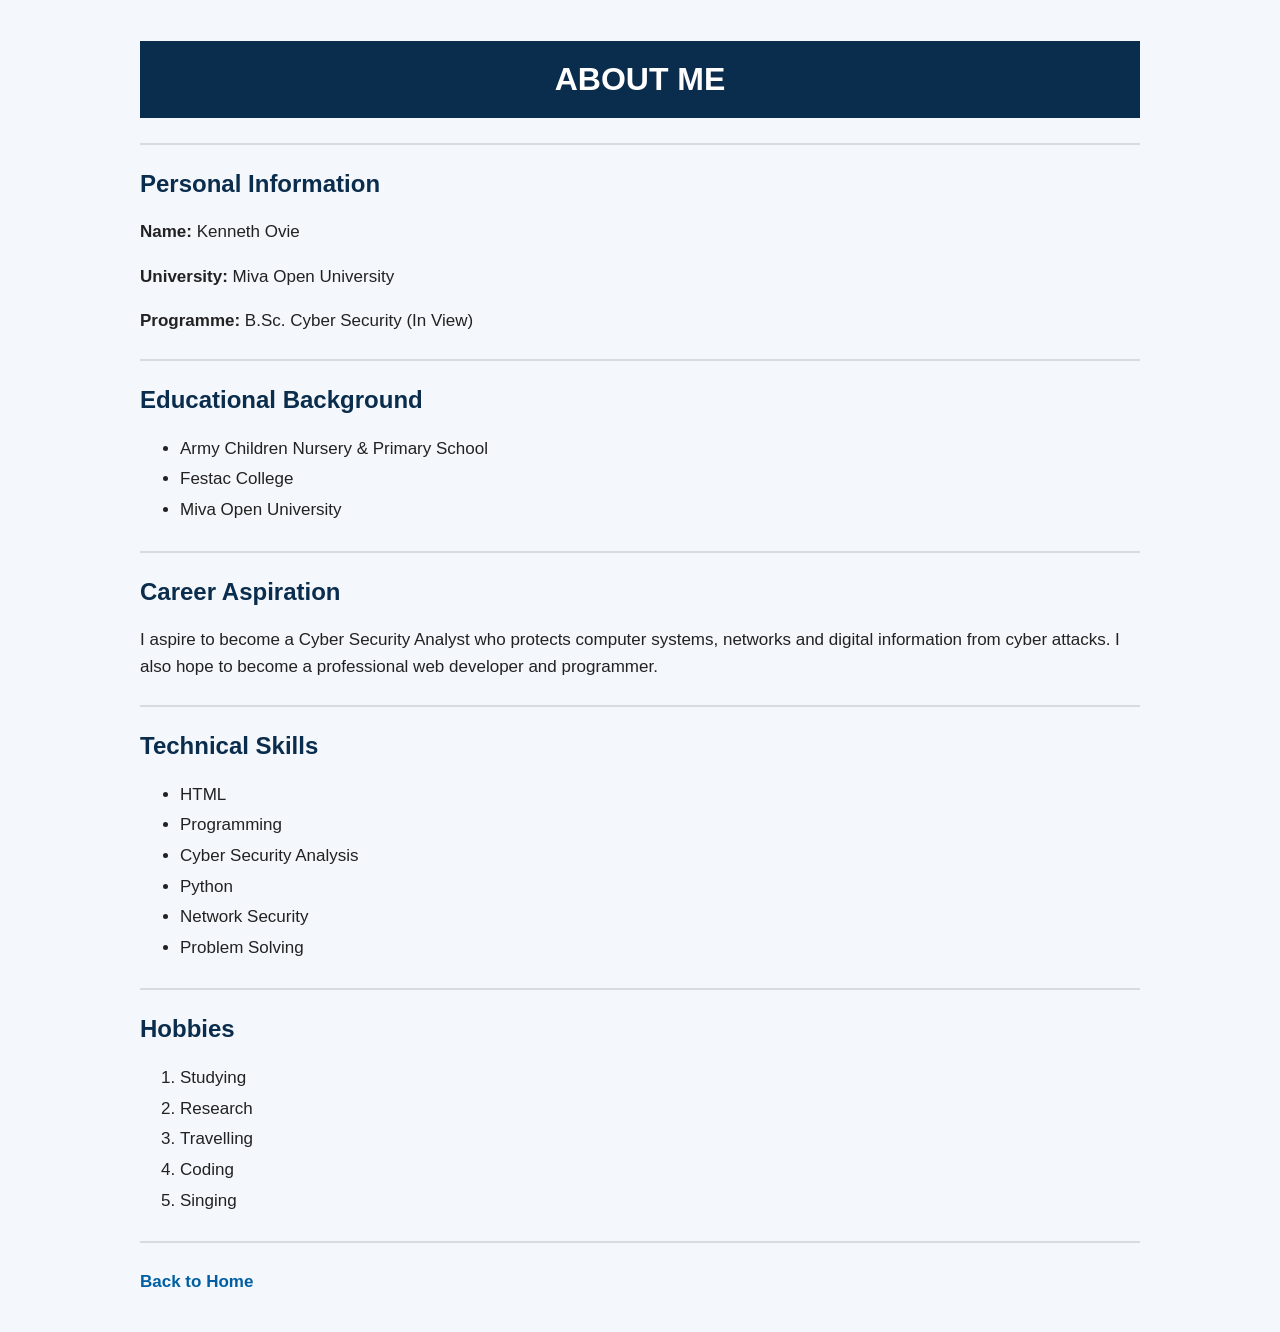
<file: about.html>
<!DOCTYPE html>
<html>

<head>

    <title>About Me</title>
    <link rel="stylesheet" href="style.css">

</head>

<body>

    <h1>ABOUT ME</h1>

    <hr>

    <h2>Personal Information</h2>

    <p><b>Name:</b> Kenneth Ovie</p>

    <p><b>University:</b> Miva Open University</p>

    <p><b>Programme:</b> B.Sc. Cyber Security (In View)</p>

    <hr>

    <h2>Educational Background</h2>

    <ul>
        <li>Army Children Nursery & Primary School</li>
        <li>Festac College</li>
        <li>Miva Open University</li>
    </ul>

    <hr>

    <h2>Career Aspiration</h2>

    <p>
        I aspire to become a Cyber Security Analyst who protects
        computer systems, networks and digital information from
        cyber attacks. I also hope to become a professional web
        developer and programmer.
    </p>

    <hr>

    <h2>Technical Skills</h2>

    <ul>

        <li>HTML</li>

        <li>Programming</li>

        <li>Cyber Security Analysis</li>

        <li>Python</li>

        <li>Network Security</li>

        <li>Problem Solving</li>

    </ul>

    <hr>

    <h2>Hobbies</h2>

    <ol>

        <li>Studying</li>

        <li>Research</li>

        <li>Travelling</li>

        <li>Coding</li>

        <li>Singing</li>

    </ol>

    <hr>

    <p>

        <a href="index.html">Back to Home</a>

    </p>

</body>

</html>
</file>
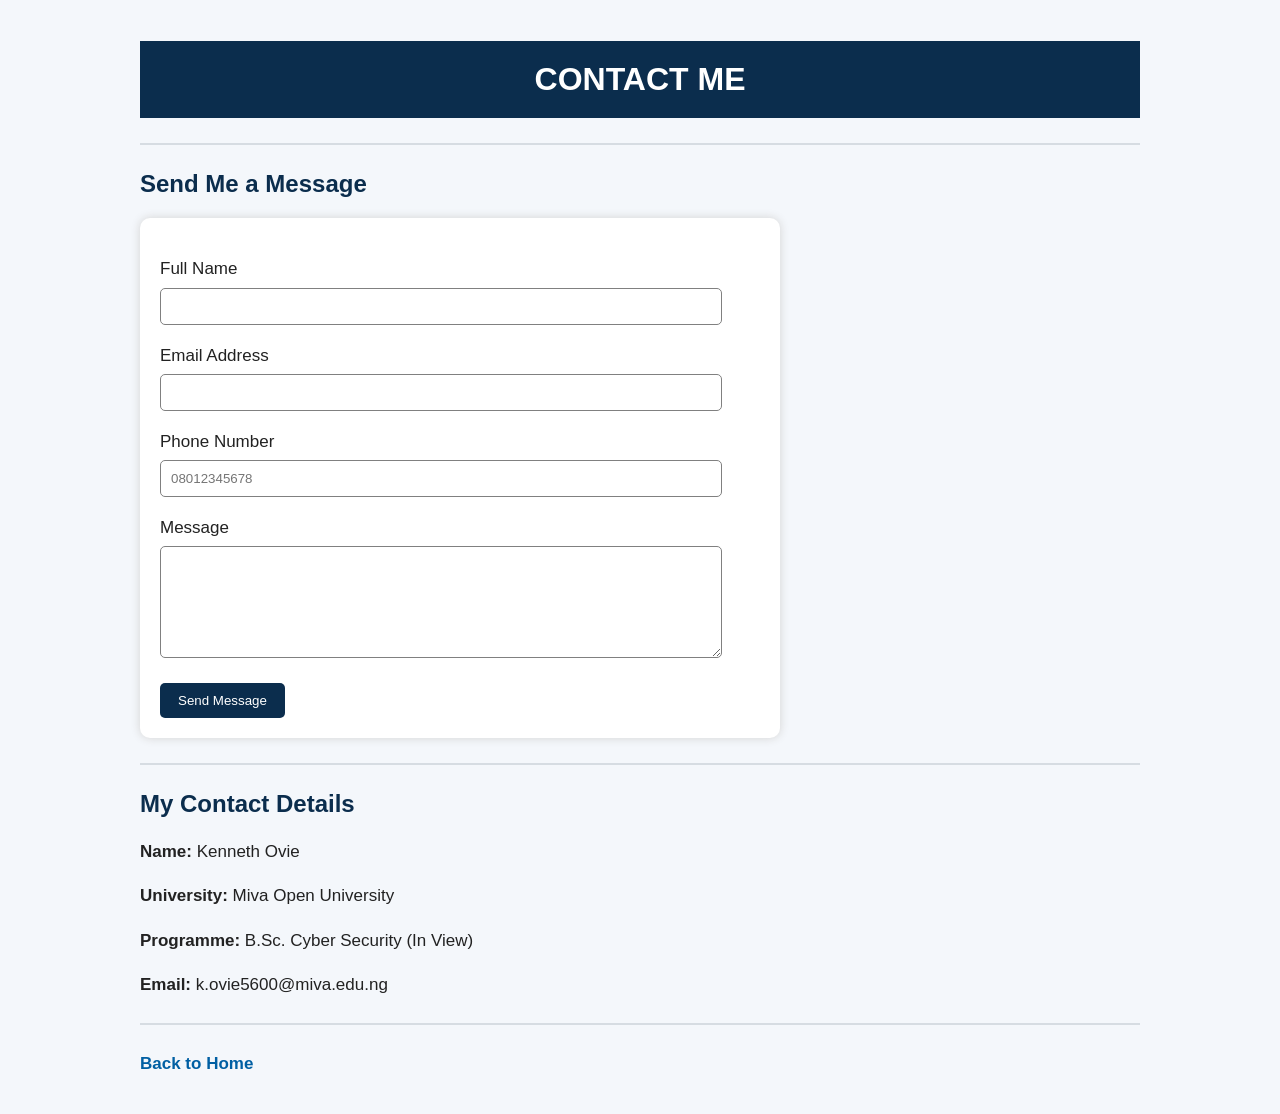
<file: contact.html>
<!DOCTYPE html>
<html>

<head>
    <title>Contact Me</title>
    <link rel="stylesheet" href="style.css">
</head>

<body>

    <h1>CONTACT ME</h1>

    <hr>

    <h2>Send Me a Message</h2>

    <form id="contactForm">

        <p>
            <label>Full Name</label><br>
            <input type="text" id="name">
        </p>

        <p>
            <label>Email Address</label><br>
            <input type="text" id="email">
        </p>

        <p>
            <label>Phone Number</label><br>
            <input
    type="tel"
    id="phone"
    placeholder="08012345678"
    pattern="[0-9]{11}"
    maxlength="11"
    inputmode="numeric"
    oninput="this.value=this.value.replace(/[^0-9]/g,'')"
    required>
        </p>

        <p>
            <label>Message</label><br>
            <textarea id="contactMessage" rows="6" cols="40"></textarea>
        </p>

    <button type="button" onclick="sendMessage()">Send Message</button>

    </form>

    <p id="result"></p>

    <hr>

    <h2>My Contact Details</h2>

    <p><b>Name:</b> Kenneth Ovie</p>

    <p><b>University:</b> Miva Open University</p>

    <p><b>Programme:</b> B.Sc. Cyber Security (In View)</p>

    <p><b>Email:</b> k.ovie5600@miva.edu.ng</p>

    <hr>

    <p>
        <a href="index.html">Back to Home</a>
    </p>

    <script src="contact.js"></script>

</body>

</html>
</file>
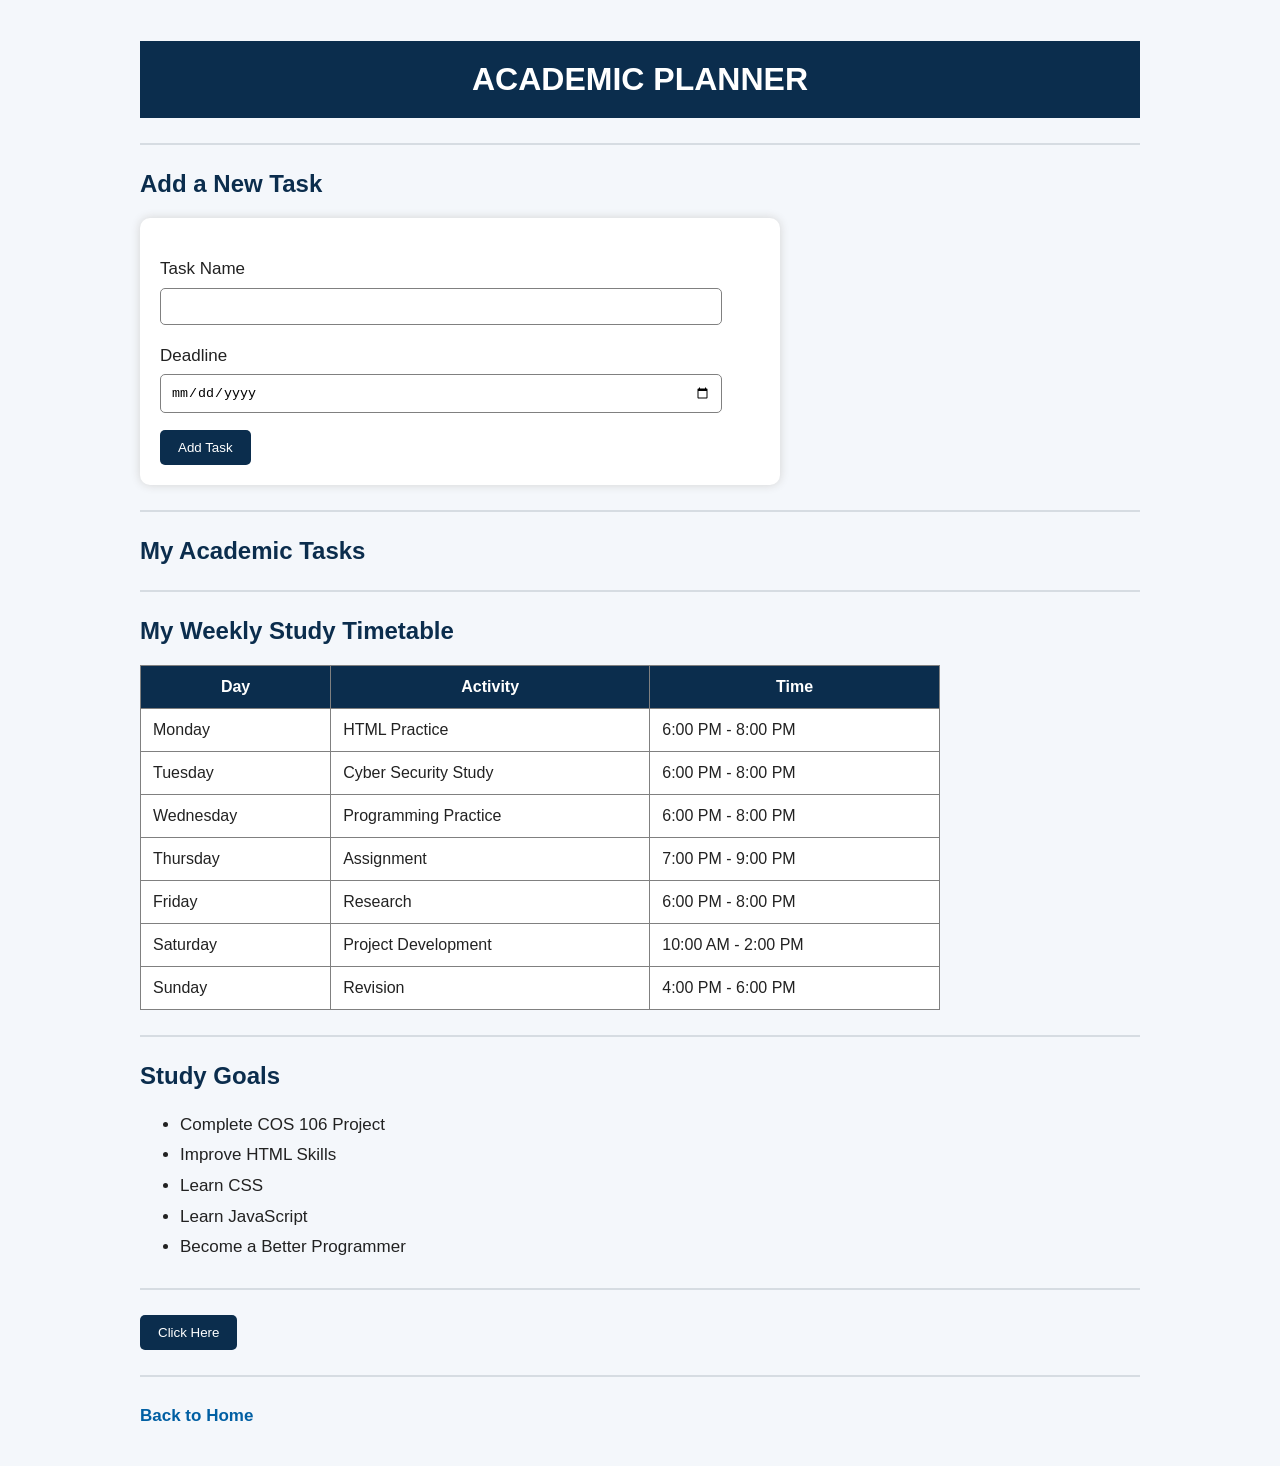
<file: planner.html>
<!DOCTYPE html>
<html>

<head>

    <title>Academic Planner</title>
    <link rel="stylesheet" href="style.css">

</head>

<body>

    <h1>ACADEMIC PLANNER</h1>

    <hr>
    <h2>Add a New Task</h2>

<form id="taskForm">

<p>
Task Name<br>
<input type="text" id="taskName">
</p>

<p>
Deadline<br>
<input type="date" id="taskDate">
</p>

<button type="submit">
Add Task
</button>

</form>

<p id="taskError"></p>

<hr>

<h2>My Academic Tasks</h2>

<ul id="taskList">

</ul>

<hr>

    <h2>My Weekly Study Timetable</h2>

    <table border="1" cellpadding="10">

        <tr>

            <th>Day</th>

            <th>Activity</th>

            <th>Time</th>

        </tr>

        <tr>

            <td>Monday</td>

            <td>HTML Practice</td>

            <td>6:00 PM - 8:00 PM</td>

        </tr>

        <tr>

            <td>Tuesday</td>

            <td>Cyber Security Study</td>

            <td>6:00 PM - 8:00 PM</td>

        </tr>

        <tr>

            <td>Wednesday</td>

            <td>Programming Practice</td>

            <td>6:00 PM - 8:00 PM</td>

        </tr>

        <tr>

            <td>Thursday</td>

            <td>Assignment</td>

            <td>7:00 PM - 9:00 PM</td>

        </tr>

        <tr>

            <td>Friday</td>

            <td>Research</td>

            <td>6:00 PM - 8:00 PM</td>

        </tr>

        <tr>

            <td>Saturday</td>

            <td>Project Development</td>

            <td>10:00 AM - 2:00 PM</td>

        </tr>

        <tr>

            <td>Sunday</td>

            <td>Revision</td>

            <td>4:00 PM - 6:00 PM</td>

        </tr>

    </table>

    <hr>

    <h2>Study Goals</h2>

    <ul>

        <li>Complete COS 106 Project</li>

        <li>Improve HTML Skills</li>

        <li>Learn CSS</li>

        <li>Learn JavaScript</li>

        <li>Become a Better Programmer</li>

    </ul>

    <hr>

    <button onclick="showMessage()">

        Click Here

    </button>

    <p id="message"></p>

    <hr>

    <p>

        <a href="index.html">

            Back to Home

        </a>

    </p>

    <script src="planner.js"></script>

</body>

</html>
</file>
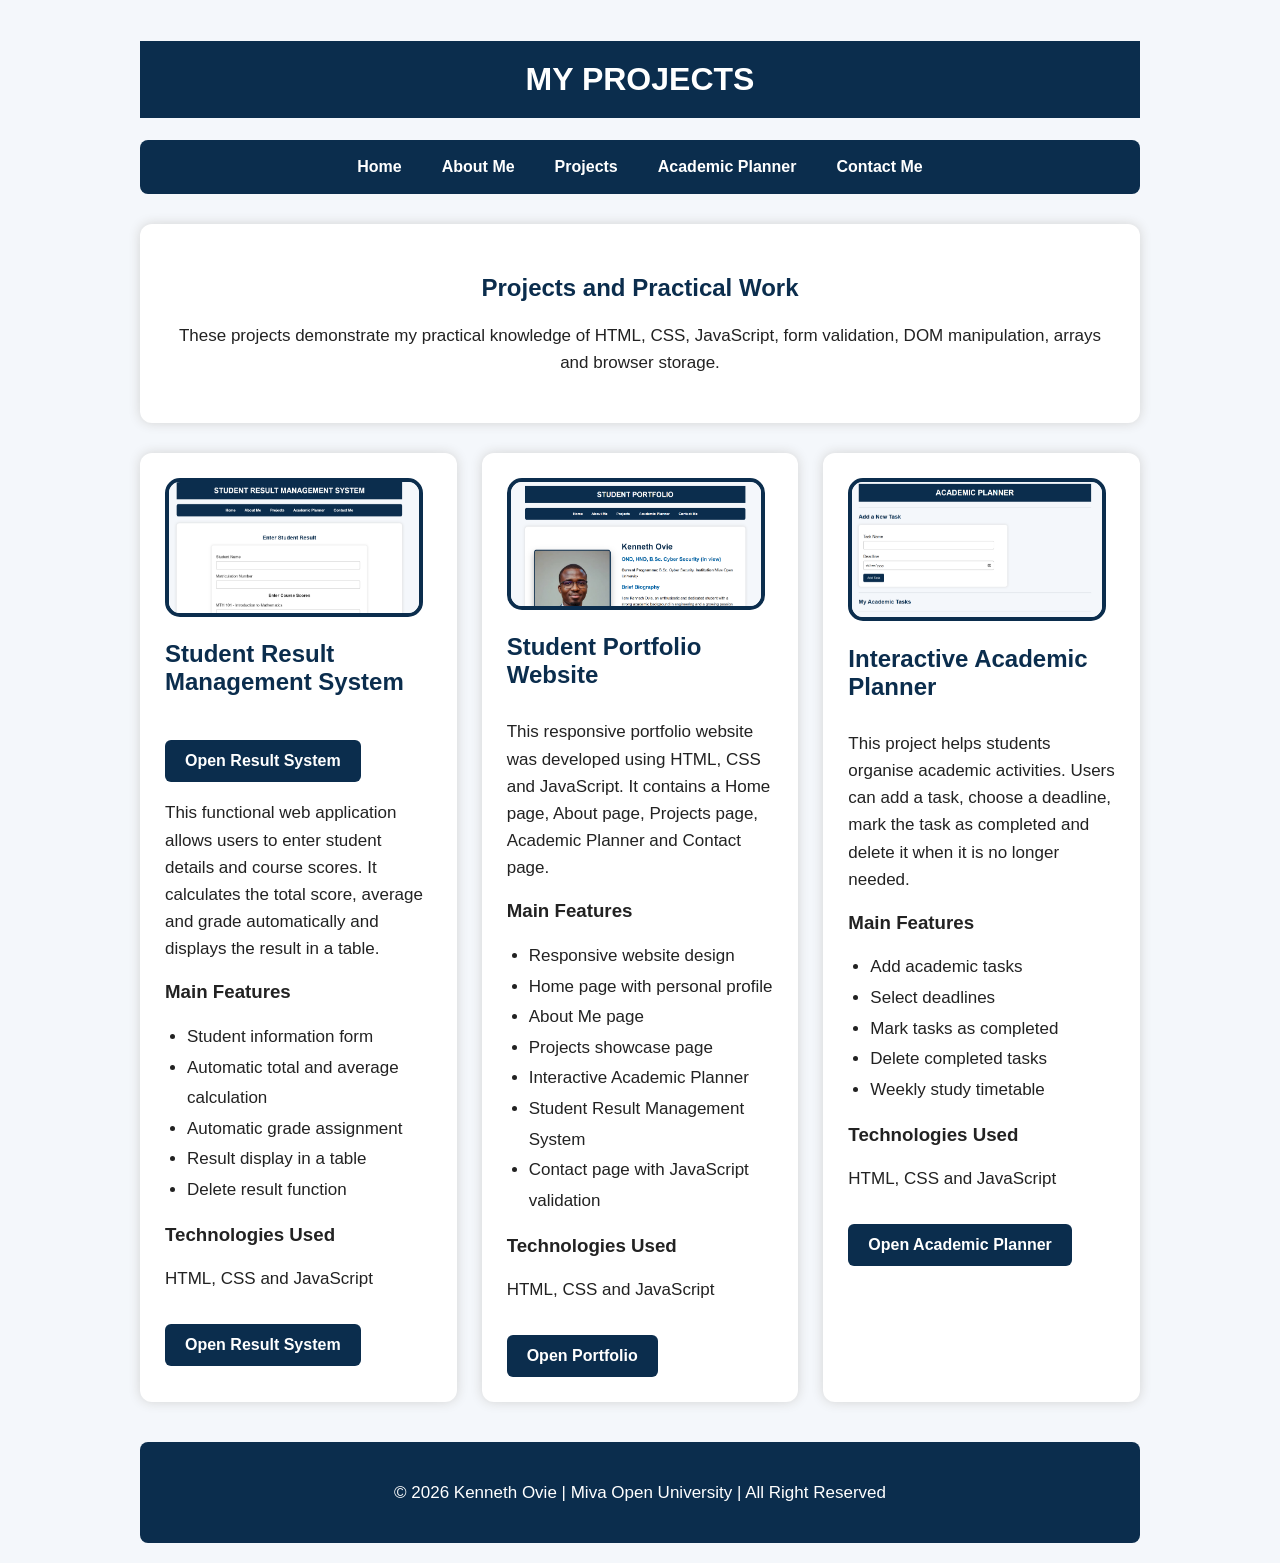
<file: projects.html>
<!DOCTYPE html>
<html>

<head>
    <title>My Projects</title>
    <link rel="stylesheet" href="style.css">
</head>

<body>

    <header>

        <h1>MY PROJECTS</h1>

        <nav>
            <a href="index.html">Home</a>
            <a href="about.html">About Me</a>
            <a href="projects.html">Projects</a>
            <a href="planner.html">Academic Planner</a>
            <a href="contact.html">Contact Me</a>
        </nav>

    </header>

    <main>

        <section class="project-introduction">

            <h2>Projects and Practical Work</h2>

            <p>
                These projects demonstrate my practical knowledge of HTML,
                CSS, JavaScript, form validation, DOM manipulation, arrays
                and browser storage.
            </p>

        </section>

        <section class="project-section">

            <article class="project-card">

                <img src="result-system.jpg"
     alt="Student Result Management System"
     class="project-image">

                <h2>Student Result Management System</h2>
                <a href="result.html" class="main-button">Open Result System</a>

                <p>
                    This functional web application allows users to enter
                    student details and course scores. It calculates the
                    total score, average and grade automatically and displays
                    the result in a table.
                </p>

                <h3>Main Features</h3>

                <ul>
                    <li>Student information form</li>
                    <li>Automatic total and average calculation</li>
                    <li>Automatic grade assignment</li>
                    <li>Result display in a table</li>
                    <li>Delete result function</li>
                </ul>

                <h3>Technologies Used</h3>

                <p>HTML, CSS and JavaScript</p>
               

                <a class="main-button" href="result.html">
                    Open Result System
                </a>

            </article>
            <article class="project-card">

    <img src="student-portfolio.jpg"
         alt="Student Portfolio Website"
         class="project-image">

    <h2>Student Portfolio Website</h2>

    <p>
        This responsive portfolio website was developed using HTML, CSS and JavaScript.
        It contains a Home page, About page, Projects page, Academic Planner and Contact page.
    </p>
    <h3>Main Features</h3>

<ul>
    <li>Responsive website design</li>
    <li>Home page with personal profile</li>
    <li>About Me page</li>
    <li>Projects showcase page</li>
    <li>Interactive Academic Planner</li>
    <li>Student Result Management System</li>
    <li>Contact page with JavaScript validation</li>
</ul>

<h3>Technologies Used</h3>

<p>HTML, CSS and JavaScript</p>

    <a href="index.html" class="main-button">
        Open Portfolio
    </a>

</article>

            <article class="project-card">

                <img src="academic-planner.jpg"
     alt="Interactive Academic Planner"
     class="project-image">

                <h2>Interactive Academic Planner</h2>

                <p>
                    This project helps students organise academic activities.
                    Users can add a task, choose a deadline, mark the task as
                    completed and delete it when it is no longer needed.
                </p>

                <h3>Main Features</h3>

                <ul>
                    <li>Add academic tasks</li>
                    <li>Select deadlines</li>
                    <li>Mark tasks as completed</li>
                    <li>Delete completed tasks</li>
                    <li>Weekly study timetable</li>
                </ul>

                <h3>Technologies Used</h3>

                <p>HTML, CSS and JavaScript</p>

                <a class="main-button" href="planner.html">
                    Open Academic Planner
                </a>

            </article>


        </section>

    </main>

    <footer>

        <p>
            &copy; 2026 Kenneth Ovie |
            Miva Open University |
            All Right Reserved
        </p>

    </footer>

</body>

</html>
</file>
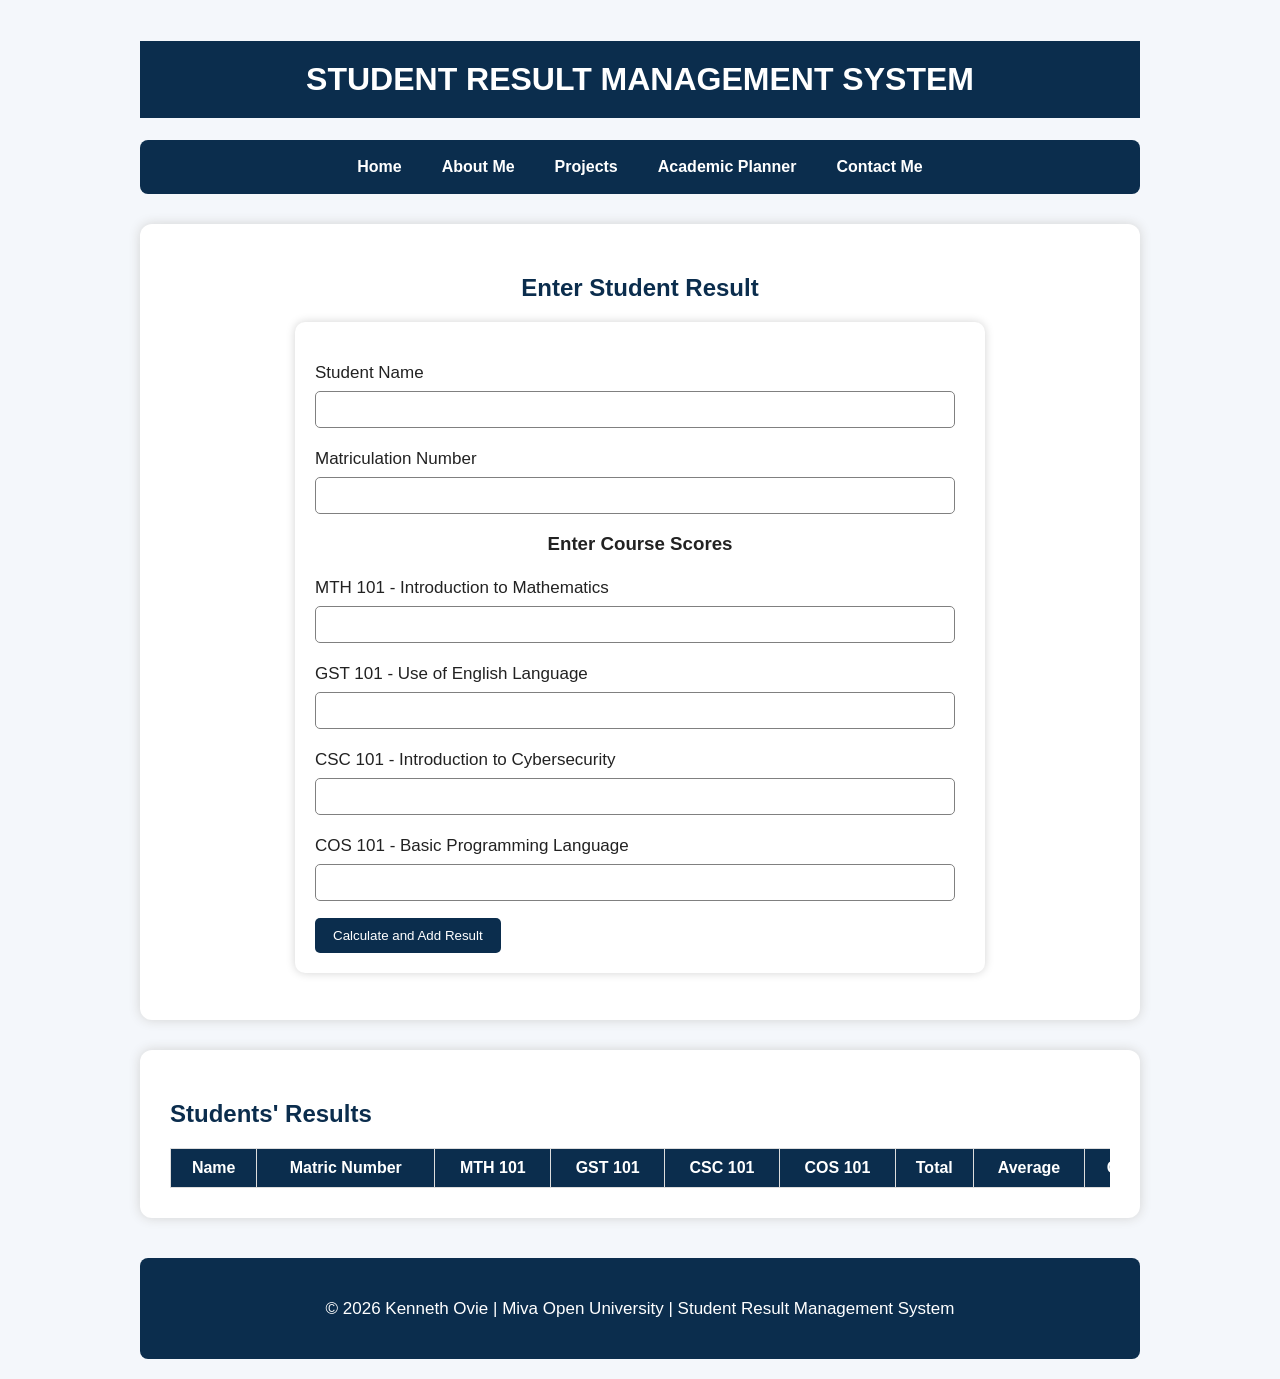
<file: result.html>
<!DOCTYPE html>
<html>

<head>
    <title>Student Result Management System</title>
    <link rel="stylesheet" href="style.css">
</head>

<body>

    <header>

        <h1>STUDENT RESULT MANAGEMENT SYSTEM</h1>

        <nav>
            <a href="index.html">Home</a>
            <a href="about.html">About Me</a>
            <a href="projects.html">Projects</a>
            <a href="planner.html">Academic Planner</a>
            <a href="contact.html">Contact Me</a>
        </nav>

    </header>

    <main>

        <section class="result-form-section">

            <h2>Enter Student Result</h2>

            <form id="resultForm">

                <p>
                    <label>Student Name</label><br>
                    <input type="text" id="studentName">
                </p>

                <p>
                    <label>Matriculation Number</label><br>
                    <input type="text" id="matricNumber">
                </p>

                <h3>Enter Course Scores</h3>

                <p>
                    <label>MTH 101 - Introduction to Mathematics</label><br>
                    <input type="number" id="mth101" min="0" max="100">
                </p>

                <p>
                    <label>GST 101 - Use of English Language</label><br>
                    <input type="number" id="gst101" min="0" max="100">
                </p>

                <p>
                    <label>CSC 101 - Introduction to Cybersecurity</label><br>
                    <input type="number" id="csc101" min="0" max="100">
                </p>

                <p>
                    <label>COS 101 - Basic Programming Language</label><br>
                    <input type="number" id="cos101" min="0" max="100">
                </p>

                <button type="submit">
                    Calculate and Add Result
                </button>

            </form>

            <p id="resultError"></p>

        </section>

        <section class="result-table-section">

            <h2>Students' Results</h2>

            <div class="table-container">

                <table>

                    <thead>
                        <tr>
                            <th>Name</th>
                            <th>Matric Number</th>
                            <th>MTH 101</th>
                            <th>GST 101</th>
                            <th>CSC 101</th>
                            <th>COS 101</th>
                            <th>Total</th>
                            <th>Average</th>
                            <th>Grade</th>
                            <th>Action</th>
                        </tr>
                    </thead>

                    <tbody id="resultTableBody">
                    </tbody>

                </table>

            </div>

        </section>

    </main>

    <footer>

        <p>
            &copy; 2026 Kenneth Ovie |
            Miva Open University |
            Student Result Management System
        </p>

    </footer>

    <script src="result.js"></script>

</body>

</html>
</file>
<file: style.css>
html{
    scroll-behavior:smooth;
}
body {
    background-color: #f4f7fb;
    font-family: Arial, sans-serif;
    color: #222222;
    margin: 0;
    padding: 20px;
    max-width: 1000px;
    margin-left: auto;
    margin-right: auto;

}

h1 {
    background-color: #0b2d4d;
    color: white;
    padding: 20px;
    text-align: center;
}

h2 {
    color: #0b2d4d;
}

p {
    font-size: 17px;
    line-height: 1.6;
}

a {
    color: #005fa3;
    font-weight: bold;
    text-decoration: none;
}

a:hover {
    color: #d97706;
}

img {
    width: 250px;
    border-radius: 15px;
    border: 4px solid #0b2d4d;
}

table {
    width: 80%;
    border-collapse: collapse;
    background-color: white;
}

th {
    background-color: #0b2d4d;
    color: white;
    padding: 12px;
}

td {
    padding: 12px;
}

ul,
ol {
    font-size: 17px;
    line-height: 1.8;
}

form {
    background-color: white;
    padding: 20px;
    width: 60%;
    border-radius: 10px;
    box-shadow: 0 0 10px lightgray;
}

input,
textarea {
    width: 90%;
    padding: 10px;
    margin-top: 5px;
    border: 1px solid gray;
    border-radius: 5px;
}

button {
    background-color: #0b2d4d;
    color: white;
    padding: 10px 18px;
    border: none;
    border-radius: 5px;
    cursor: pointer;
}

button:hover {
    background-color: #005fa3;
}

hr {
    border: 1px solid #d6dce2;
    margin-top: 25px;
    margin-bottom: 25px;
}

@media screen and (max-width: 700px) {

    body {
        padding: 10px;
    }

    table {
        width: 100%;
    }

    form {
        width: 90%;
    }

    img {
        width: 200px;
    }

    h1 {
        font-size: 28px;
    }
}
header {
    width: 100%;
}

nav{
    background:#0b2d4d;
    display:flex;
    justify-content:center;
    align-items:center;
    gap:40px;
    padding:18px;
    margin-bottom:30px;
    border-radius:8px;
}

nav a{
    color:white;
    text-decoration:none;
    font-weight:bold;
    transition:0.3s;
}

nav a:hover{
    color:#66b3ff;
    transform:translateY(-2px);
}

.home-section {
    display: flex;
    align-items: center;
    gap: 50px;
    background-color: white;
    padding: 40px;
    border-radius: 12px;
    box-shadow: 0 0 12px lightgray;
}

.home-image {
    width: 40%;
    text-align: center;
}

.home-image img{
    width:100%;
    max-width:340px;
    border-radius:12px;
    box-shadow:0 15px 30px rgba(0,0,0,.3);
}

.home-content {
    width: 60%;
}

.home-content h2 {
    font-size: 36px;
    margin-bottom: 5px;
}

.home-content h3 {
    color: #005fa3;
    font-size: 23px;
}

.main-button {
    background-color: #0b2d4d;
    color: white;
    padding: 12px 20px;
    margin-right: 10px;
    margin-top: 15px;
    display: inline-block;
    border-radius: 6px;
}

.main-button:hover {
    background-color: #005fa3;
    color: white;
}

.information-section {
    display: flex;
    gap: 20px;
    margin-top: 35px;
}

.info-card {
    width: 33.33%;
    background-color: white;
    padding: 25px;
    border-radius: 10px;
    box-shadow: 0 0 10px lightgray;
    transition: transform 0.3s;
}

.info-card:hover{
    transform:translateY(-10px);
    box-shadow:0 15px 25px rgba(0,0,0,.25);
}

footer {
    background-color: #0b2d4d;
    color: white;
    text-align: center;
    padding: 20px;
    margin-top: 40px;
    border-radius: 8px;
}

@media screen and (max-width: 700px) {

    .home-section {
        display: block;
    }

    .home-image,
    .home-content {
        width: 100%;
    }

    .home-content {
        margin-top: 25px;
    }

    .information-section {
        display: block;
    }

    .info-card {
        width: auto;
        margin-bottom: 20px;
    }

    nav a {
        display: block;
        margin: 5px;
    }
}.result-form-section,
.result-table-section {
    background-color: white;
    padding: 30px;
    margin-bottom: 30px;
    border-radius: 12px;
    box-shadow: 0 0 12px lightgray;
}

.result-form-section form {
    width: auto;
    max-width: 650px;
    margin-left: auto;
    margin-right: auto;
}

.result-form-section h2,
.result-form-section h3 {
    text-align: center;
}

.result-form-section input {
    width: 95%;
}

.table-container {
    overflow-x: auto;
}

.result-table-section table {
    width: 100%;
    min-width: 1100px;
}

.result-table-section th,
.result-table-section td {
    border: 1px solid #dddddd;
    text-align: center;
    padding: 10px;
}

.result-table-section button {
    background-color: darkred;
}

#resultError {
    text-align: center;
    font-weight: bold;
    font-size: 17px;
}.project-introduction {
    background-color: white;
    text-align: center;
    padding: 30px;
    margin-bottom: 30px;
    border-radius: 12px;
    box-shadow: 0 0 12px lightgray;
}

.project-section {
    display: flex;
    gap: 25px;
    align-items: stretch;
}

.project-card {
    width: 33.33%;
    background-color: white;
    padding: 25px;
    border-radius: 12px;
    box-shadow: 0 0 12px lightgray;
    transition: transform 0.3s, box-shadow 0.3s;
}

.project-card:hover {
    transform: translateY(-10px);
    box-shadow: 0 15px 25px rgba(0, 0, 0, 0.25);
}

.project-placeholder {
    height: 180px;
    background: linear-gradient(135deg, #0b2d4d, #1769aa);
    color: white;
    border-radius: 10px;
    display: flex;
    justify-content: center;
    align-items: center;
    text-align: center;
    padding: 15px;
    margin-bottom: 20px;
}

.project-placeholder h3 {
    font-size: 25px;
}

.project-card h2 {
    min-height: 65px;
}

.project-card ul {
    padding-left: 22px;
}

.project-card .main-button {
    margin-top: 15px;
}

@media screen and (max-width: 700px) {

    .project-section {
        display: block;
    }

    .project-card {
        width: auto;
        margin-bottom: 25px;
    }
}.project-introduction {
    background-color: white;
    text-align: center;
    padding: 30px;
    margin-bottom: 30px;
    border-radius: 12px;
    box-shadow: 0 0 12px lightgray;
}

.project-section {
    display: flex;
    gap: 25px;
    align-items: stretch;
}

.project-card {
    width: 33.33%;
    background-color: white;
    padding: 25px;
    border-radius: 12px;
    box-shadow: 0 0 12px lightgray;
    transition: transform 0.3s, box-shadow 0.3s;
}

.project-card:hover {
    transform: translateY(-10px);
    box-shadow: 0 15px 25px rgba(0, 0, 0, 0.25);
}

.project-placeholder {
    height: 180px;
    background: linear-gradient(135deg, #0b2d4d, #1769aa);
    color: white;
    border-radius: 10px;
    display: flex;
    justify-content: center;
    align-items: center;
    text-align: center;
    padding: 15px;
    margin-bottom: 20px;
}

.project-placeholder h3 {
    font-size: 25px;
}

.project-card h2 {
    min-height: 65px;
}

.project-card ul {
    padding-left: 22px;
}

.project-card .main-button {
    margin-top: 15px;
}

@media screen and (max-width: 700px) {

    .project-section {
        display: block;
    }

    .project-card {
        width: auto;
        margin-bottom: 25px;
    }
}

.welcome-message{
    margin-top:20px;
    padding:15px;
    background:#f5f7fa;
    border-left:5px solid #0b2c5f;
    border-radius:8px;
}

.welcome-message h3{
    color:#0b2c5f;
    margin-bottom:10px;
}

.welcome-message p{
    line-height:1.6;
    text-align:justify;
}/* ===========================
   INTRODUCTION VIDEO
=========================== */

.video-section{
    background:#0b2d5c;
    color:white;
    text-align:center;
    padding:50px 20px;
    border-radius:12px;
    margin:40px auto;
}

.video-content{
    max-width:900px;
    margin:auto;
}

.video-content h2{
    font-size:32px;
    margin-bottom:15px;
}

.video-content p{
    font-size:18px;
    margin-bottom:25px;
    line-height:1.6;
}

.portfolio-video{
    width:100%;
    max-width:800px;
    border-radius:12px;
    box-shadow:0 10px 25px rgba(0,0,0,.4);
}

.video-download-button{
    display:inline-block;
    margin-top:20px;
    background:#ffffff;
    color:#0b2d5c;
    padding:12px 25px;
    text-decoration:none;
    border-radius:8px;
    font-weight:bold;
}

.video-download-button:hover{
    background:#dbe9ff;
}
</file>
